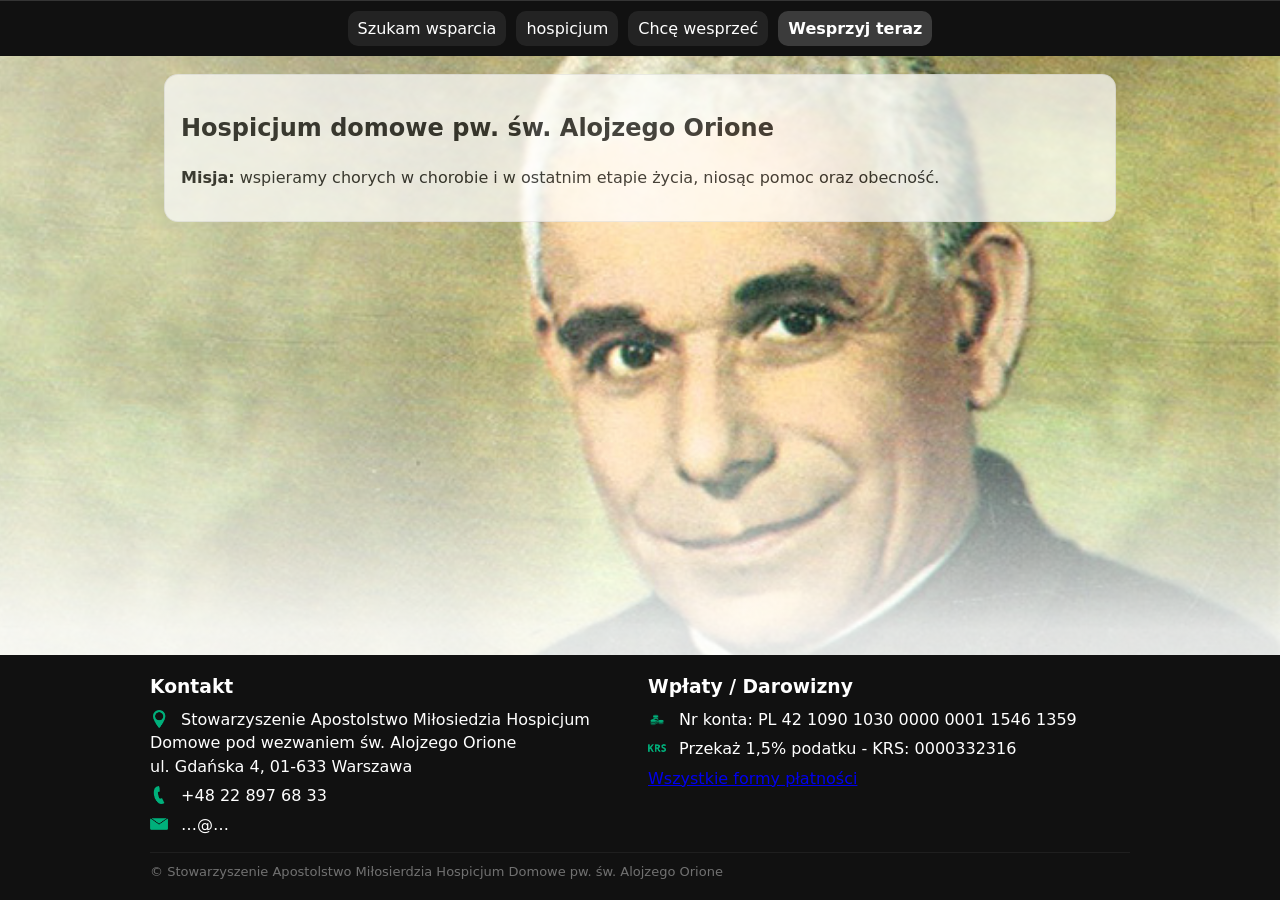
<file: index.html>
<!DOCTYPE html>
<html lang="pl">
<head>
  <meta charset="utf-8" />
  <meta name="viewport" content="width=device-width, initial-scale=1" />
  <title>Hospicjum domowe – Apostolstwo Miłosierdzia</title>
  <link rel="stylesheet" href="/assets/css/style.css" />
</head>

<body>

  <div class="page-bg" aria-hidden="true"></div>

  <header class="site-header">
    <nav class="topnav topnav-bar" aria-label="Główne menu">
      <ul class="topnav-menu">
        <li class="topnav-item topnav-item-has-submenu">
          <button
            type="button"
            class="navlink navbutton"
            aria-expanded="false"
            aria-haspopup="true"
          >
            Szukam wsparcia
          </button>
          <ul class="submenu" aria-label="Szukam wsparcia">
            <li><a href="#o-nas" data-page="o-nas" class="navlink submenu-link">jako Pacjent</a></li>
            <li><a href="#jak-pomagac" data-page="jak-pomagac" class="navlink submenu-link">jako Członek Rodziny</a></li>
          </ul>
        </li>

        <li class="topnav-item topnav-item-has-submenu topnav-item-center">
          <button
            type="button"
            class="navlink navbutton"
            aria-expanded="false"
            aria-haspopup="true"
          >
            hospicjum
          </button>
          <ul class="submenu" aria-label="Hospicjum">
            <li><a href="#o-patronie" data-page="o-patronie" class="navlink submenu-link">O patronie</a></li>
            <li><a href="#o-nas" data-page="o-nas" class="navlink submenu-link">O nas</a></li>
            <li><a href="#aktualnosci" data-page="aktualnosci" class="navlink submenu-link">Aktualności</a></li>
            <li><a href="#kontakt" data-page="kontakt" class="navlink submenu-link">Kontakt</a></li>
          </ul>
        </li>

        <li class="topnav-item topnav-item-has-submenu">
          <button
            type="button"
            class="navlink navbutton"
            aria-expanded="false"
            aria-haspopup="true"
          >
            Chcę wesprzeć
          </button>
          <ul class="submenu" aria-label="Chcę wesprzeć">
            <li><a href="#o-nas" data-page="o-nas" class="navlink submenu-link">jako Wolontariusz</a></li>
            <li><a href="#wplaty" data-page="wplaty" class="navlink submenu-link">jako Darczyńca</a></li>
            <li><a href="#o-nas" data-page="o-nas" class="navlink submenu-link">jako Specjalista</a></li>
          </ul>
        </li>

        <li class="topnav-item topnav-item-cta">
          <a href="#wplaty" data-page="wplaty" class="navlink navlink-cta">Wesprzyj teraz</a>
        </li>
      </ul>
    </nav>
  </header>

  <main id="content" class="content" aria-live="polite">
    <div class="loading">Ładowanie…</div>
  </main>

  <footer class="site-footer">
    <div class="footer-grid">
      <div class="footer-box">
        <h3>Kontakt</h3>
        <p>
          <img class="icon" src="/assets/img/icon-lokalizacja.png" alt="" />
          Stowarzyszenie Apostolstwo Miłosiedzia Hospicjum Domowe pod wezwaniem św. Alojzego Orione<br/>
          ul. Gdańska 4, 01-633 Warszawa<br>
        </p>
        <p>
          <img class="icon" src="/assets/img/icon-telefon.png" alt="" />
          +48 22 897 68 33
        </p>
        <p>
          <img class="icon" src="/assets/img/icon-mail.png" alt="" />
          …@…
        </p>
      </div>

      <div class="footer-box">
        <h3>Wpłaty / Darowizny</h3>
        <p>
          <img class="icon" src="/assets/img/icon-monety.png" alt="" />
          Nr konta: PL 42 1090 1030 0000 0001 1546 1359
        </p>
        <p>
          <img class="icon" src="/assets/img/icon-krs.png" alt="" />
          Przekaż 1,5% podatku - KRS: 0000332316
        </p>
        <p>
          <a href="#wplaty" data-page="wplaty" class="navlink">Wszystkie formy płatności</a>
        </p>
      </div>
    </div>

    <div class="footer-small">
      © <span id="year"></span> Stowarzyszenie Apostolstwo Miłosierdzia Hospicjum Domowe pw. św. Alojzego Orione
    </div>
  </footer>

  <script src="/assets/js/app.js"></script>
  <script src="/assets/js/loadnews.js"></script>
  <script src="/assets/js/qr.js"></script>
</body>
</html>
</file>
<file: assets/css/style.css>
:root {
  color-scheme: light;
  --page-bg: #fff;
}

* { box-sizing: border-box; }

body {
  margin: 0;
  font-family: system-ui, -apple-system, Segoe UI, Roboto, Arial, sans-serif;
  line-height: 1.45;
  background: var(--page-bg);
  color: #111;
  min-height: 100vh;
  display: flex;
  flex-direction: column;
  position: relative;
}

.page-bg{
  position: fixed;
  inset: 0;
  z-index: -1;
  background-image: url("/assets/img/header.png");
  background-size: cover;
  background-position: right top;
  background-repeat: no-repeat;
  background-attachment: fixed;
}

.page-bg::after{
  content: "";
  position: absolute;
  inset: 0;
  pointer-events: none;
  background: linear-gradient(
    to bottom,
    rgba(255,255,255,0) 40%,
    rgba(255,255,255,0.85) 70%,
    var(--page-bg) 100%
  );
}

.site-header {
  position: sticky;
  top: 0;
  z-index: 100;
  color: #fff;
  opacity: 1;
}

.topnav-bar {
  background: #111;
  color: #fff;
}

.topnav {
  border-top: 1px solid rgba(255,255,255,.15);
}

.topnav-menu {
  list-style: none;
  margin: 0;
  padding: 10px 14px;
  display: flex;
  align-items: center;
  justify-content: center;
  gap: 10px;
  flex-wrap: wrap;
}

.topnav-item {
  position: relative;
  list-style: none;
}

.topnav a,
.navbutton {
  color: #fff;
  text-decoration: none;
  padding: 8px 10px;
  border-radius: 10px;
  background: rgba(255,255,255,.08);
}

.navbutton {
  appearance: none;
  border: 0;
  margin: 0;
  font: inherit;
  line-height: 1.2;
  cursor: pointer;
}

.topnav a:hover,
.topnav a:focus-visible,
.navbutton:hover,
.navbutton:focus-visible {
  background: rgba(255,255,255,.14);
}

.topnav a.active,
.navbutton[aria-expanded="true"] {
  background: rgba(255,255,255,.22);
}

.navlink-cta {
  background: rgba(255,255,255,.18) !important;
  font-weight: 600;
}

.navlink-cta:hover,
.navlink-cta:focus-visible {
  background: rgba(255,255,255,.28) !important;
}

.submenu {
  list-style: none;
  margin: 0;
  padding: 8px;
  position: absolute;
  top: calc(100% + 8px);
  left: 50%;
  transform: translateX(-50%);
  min-width: 240px;
  background: rgba(17,17,17,.96);
  border: 1px solid rgba(255,255,255,.12);
  border-radius: 14px;
  box-shadow: 0 16px 36px rgba(0,0,0,.28);
  display: none;
  z-index: 200;
}

.submenu li {
  list-style: none;
  margin: 0;
}

.submenu-link {
  display: block;
  padding: 10px 12px;
  border-radius: 10px;
  background: transparent !important;
  white-space: nowrap;
}

.submenu-link:hover,
.submenu-link:focus-visible,
.submenu-link.active {
  background: rgba(255,255,255,.10) !important;
}

.topnav-item:hover > .submenu,
.topnav-item:focus-within > .submenu,
.topnav-item.is-open > .submenu {
  display: block;
}

.content {
  width: 100%;
  max-width: 980px;
  margin: 0 auto;
  padding: 18px 14px 30px;
  flex: 1;
  transition: opacity 160ms ease;
}

.content.fade-out { opacity: 0.15; }
.content.fade-in  { opacity: 1; }

.card {
  background: rgba(255,255,255,0.92);
  border: 1px solid rgba(229,229,229,0.9);
  border-radius: 14px;
  padding: 16px;
  backdrop-filter: blur(2px);
  opacity: .77;
}

.loading { opacity: .7; }

.site-footer {
  background: #111;
  color: #fff;
  padding: 18px 14px;
}

.footer-grid {
  max-width: 980px;
  margin: 0 auto;
  display: grid;
  grid-template-columns: 1fr;
  gap: 16px;
}

.news-section {
  padding: 24px 16px;
}

.news-section h1 {
  margin: 0 0 20px;
}

.news-item {
  padding: 20px 0 28px;
  border-bottom: 1px solid #ddd;
}

.news-title {
  margin: 0 0 8px;
}

.news-date {
  margin: 0 0 16px;
  color: #666;
  font-size: 0.95rem;
}

.news-content p {
  margin: 0 0 12px;
}

.news-image-wrap {
  margin-top: 16px;
}

.news-image {
  display: block;
  max-width: 100%;
  height: auto;
  border-radius: 8px;
}

.donations .intro{
  margin-bottom:20px;
}

.donation-methods{
  padding-left:18px;
}

.donation-methods li{
  margin-bottom:18px;
}

.account{
  font-size:1.1em;
}

.qr-buttons{
  margin-top:10px;
}

.qr-buttons button{
  margin-right:8px;
  padding:6px 12px;
  cursor:pointer;
}

#qr-overlay{
  position:fixed;
  inset:0;
  background:rgba(0,0,0,0.8);
  display:none;
  justify-content:center;
  align-items:center;
  z-index:999;
}

#qr-overlay img{
  max-width:90%;
  max-height:90%;
  background:white;
  padding:10px;
  border-radius:6px;
}

@media (min-width: 860px) {
  .footer-grid { grid-template-columns: 1fr 1fr; }
}

@media (max-width: 860px) {
  .topnav-menu {
    align-items: stretch;
    justify-content: flex-start;
  }

  .topnav-item {
    width: 100%;
  }

  .topnav-item-cta {
    margin-top: 4px;
  }

  .navbutton,
  .topnav-item-cta > a {
    width: 100%;
    text-align: left;
  }

  .submenu {
    position: static;
    transform: none;
    min-width: 0;
    margin-top: 6px;
    box-shadow: none;
  }
}

.footer-box h3 { margin: 0 0 8px; }
.footer-box p { margin: 6px 0; }

.icon {
  width: 18px;
  height: 18px;
  vertical-align: -3px;
  margin-right: 8px;
}

.footer-small {
  max-width: 980px;
  margin: 10px auto 0;
  opacity: .40;
  font-size: 13px;
  border-top: 1px solid rgba(255,255,255,.15);
  padding-top: 10px;
}
</file>
